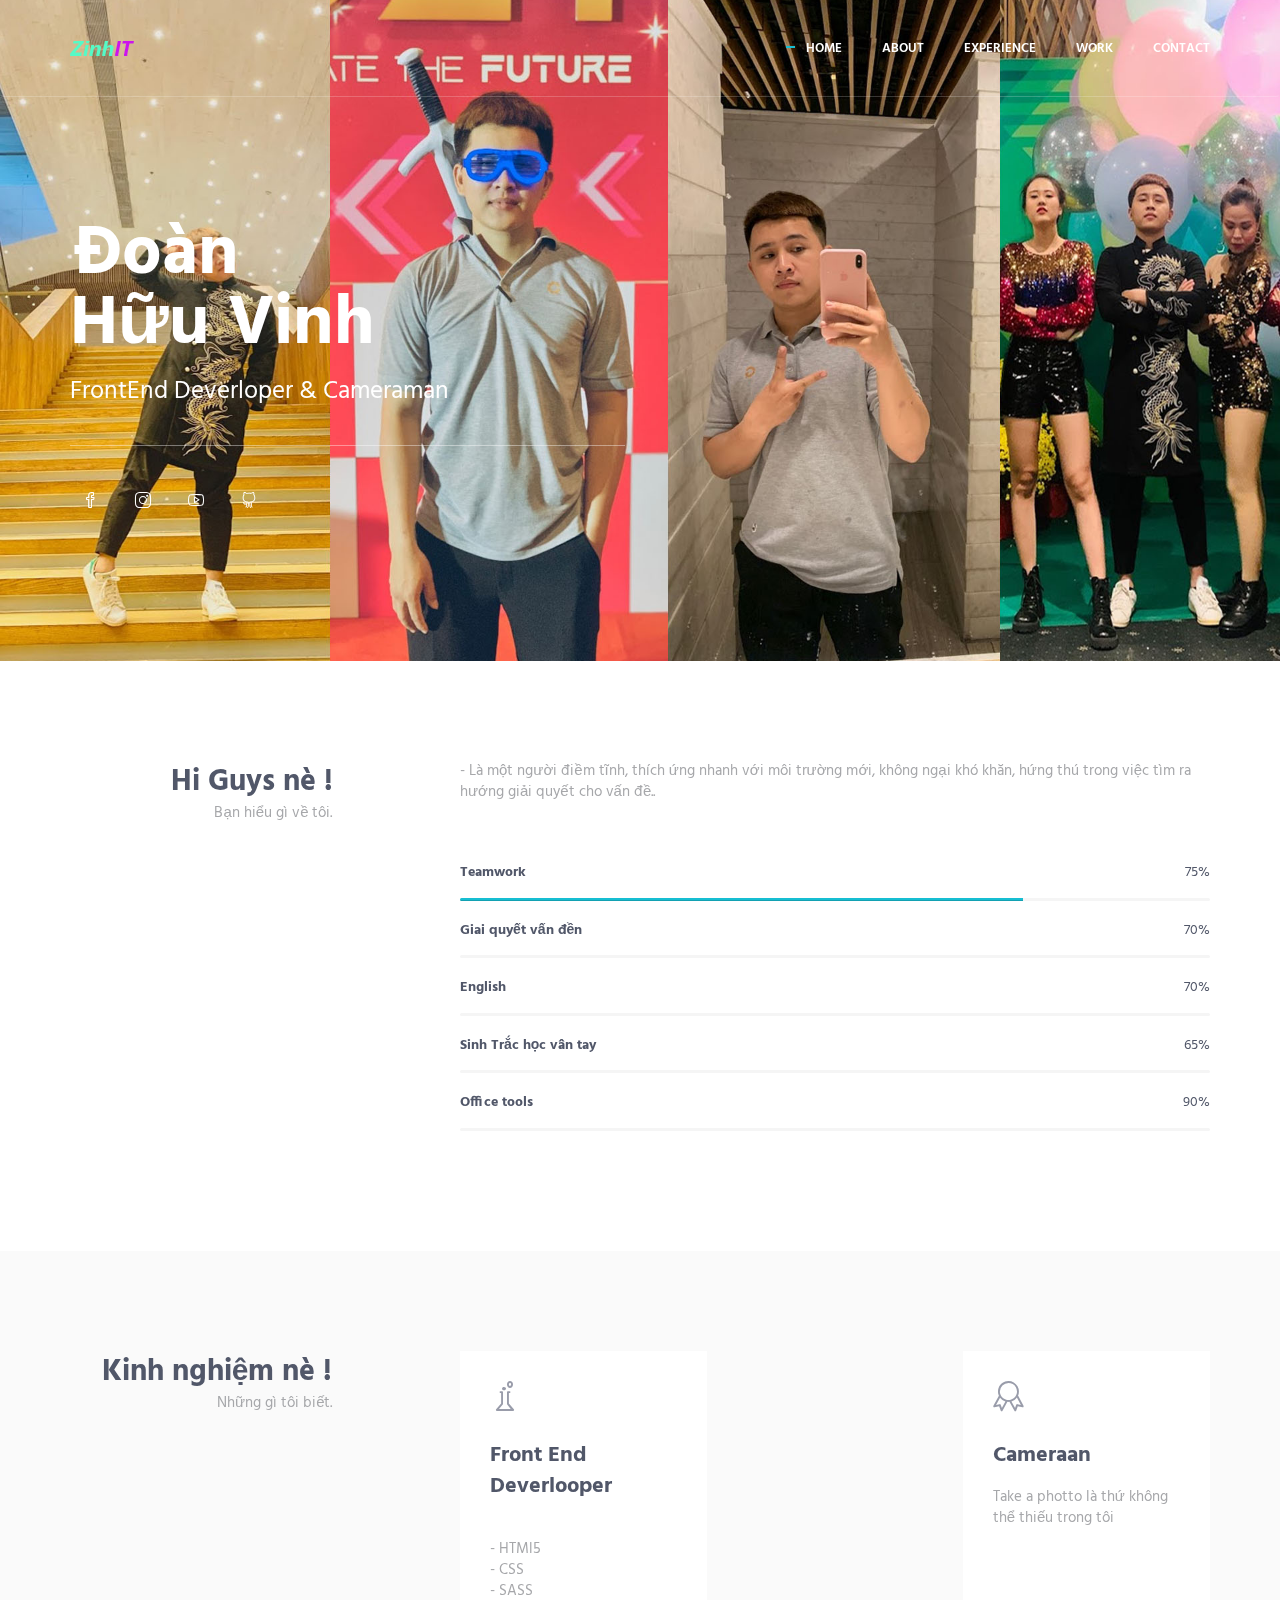
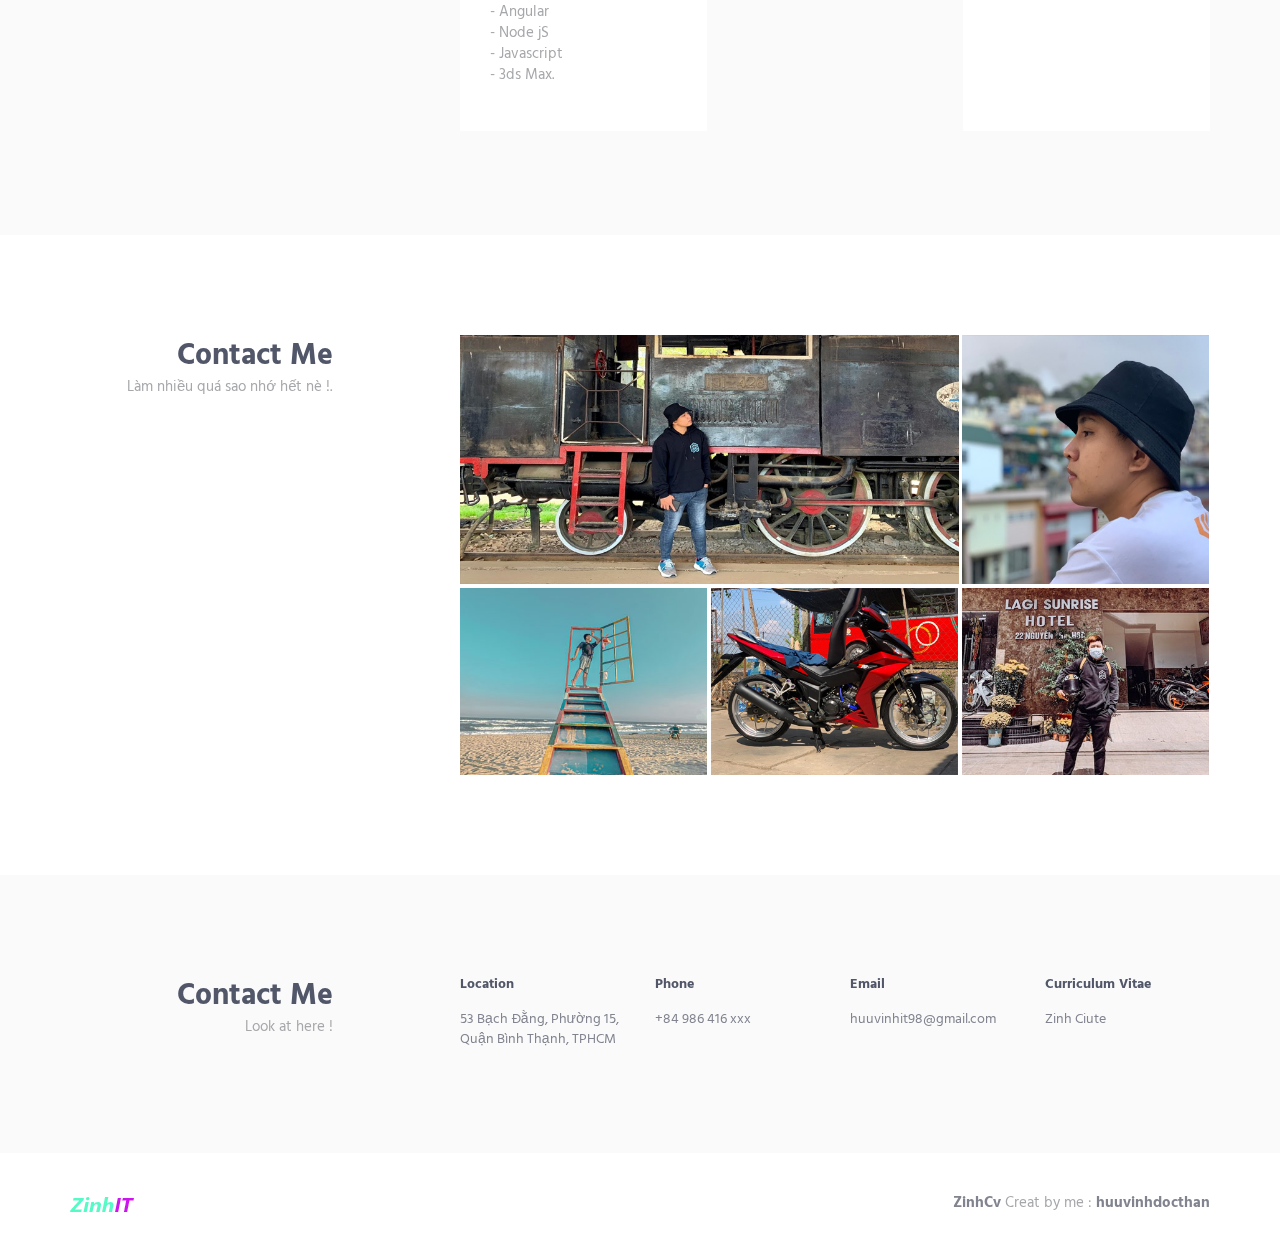
<file: index.html>
<!DOCTYPE html>
<!-- ==============================
    Project:        Metronic "Aircv" Frontend Freebie - Responsive HTML Template Based On Twitter Bootstrap 3.3.4
    Version:        1.0
    Author:         KeenThemes
    Primary use:    Corporate, Business Themes.
    Email:          support@keenthemes.com
    Follow:         http://www.twitter.com/keenthemes
    Like:           http://www.facebook.com/keenthemes
    Website:        http://www.keenthemes.com
    Premium:        Premium Metronic Admin Theme: http://themeforest.net/item/metronic-responsive-admin-dashboard-template/4021469?ref=keenthemes
================================== -->
<html lang="en" class="no-js">
<!-- BEGIN HEAD -->

<head>
    <meta charset="utf-8" />
    <title>ZinhIT - Wellcome to my page</title>
    <meta http-equiv="X-UA-Compatible" content="IE=edge">
    <meta content="width=device-width, initial-scale=1" name="viewport" />
    <meta content="" name="description" />
    <meta content="" name="author" />

    <!-- GLOBAL MANDATORY STYLES -->
    <link href="http://fonts.googleapis.com/css?family=Hind:300,400,500,600,700" rel="stylesheet" type="text/css">
    <link href="vendor/simple-line-icons/css/simple-line-icons.css" rel="stylesheet" type="text/css" />
    <link href="vendor/bootstrap/css/bootstrap.min.css" rel="stylesheet" type="text/css" />

    <!-- PAGE LEVEL PLUGIN STYLES -->
    <link href="css/animate.css" rel="stylesheet">

    <!-- THEME STYLES -->
    <link href="css/layout.min.css" rel="stylesheet" type="text/css" />

    <!-- Favicon -->
    <link rel="shortcut icon" href="favicon.ico" />
</head>
<!-- END HEAD -->

<!-- BODY -->

<body id="body" data-spy="scroll" data-target=".header">

    <!--========== HEADER ==========-->
    <header class="header navbar-fixed-top">
        <!-- Navbar -->
        <nav class="navbar" role="navigation">
            <div class="container">
                <!-- Brand and toggle get grouped for better mobile display -->
                <div class="menu-container js_nav-item">
                    <button type="button" class="navbar-toggle" data-toggle="collapse" data-target=".nav-collapse">
                            <span class="sr-only">Toggle navigation</span>
                            <span class="toggle-icon"></span>
                        </button>

                    <!-- Logo -->
                    <div class="logo">
                        <a class="logo-wrap" href="#body">
                            <img class="logo-img logo-img-main" src="img/logo.png" alt="Asentus Logo">
                            <img class="logo-img logo-img-active" src="img/logo-dark.png" alt="Asentus Logo">
                        </a>
                    </div>
                    <!-- End Logo -->
                </div>

                <!-- Collect the nav links, forms, and other content for toggling -->
                <div class="collapse navbar-collapse nav-collapse">
                    <div class="menu-container">
                        <ul class="nav navbar-nav navbar-nav-right">
                            <li class="js_nav-item nav-item"><a class="nav-item-child nav-item-hover" href="#body">Home</a></li>
                            <li class="js_nav-item nav-item"><a class="nav-item-child nav-item-hover" href="#about">About</a></li>
                            <li class="js_nav-item nav-item"><a class="nav-item-child nav-item-hover" href="#experience">Experience</a></li>
                            <li class="js_nav-item nav-item"><a class="nav-item-child nav-item-hover" href="#work">Work</a></li>
                            <li class="js_nav-item nav-item"><a class="nav-item-child nav-item-hover" href="#contact">Contact</a></li>
                        </ul>
                    </div>
                </div>
                <!-- End Navbar Collapse -->
            </div>
        </nav>
        <!-- Navbar -->
    </header>
    <!--========== END HEADER ==========-->

    <!--========== SLIDER ==========-->
    <div class="promo-block parallax-window" data-parallax="scroll" data-image-src="img/1920x1080/01.jpg">
        <div class="container">
            <div class="row">
                <div class="col-sm-6">
                    <div class="promo-block-divider">
                        <h1 class="promo-block-title">Đoàn <br/> Hữu Vinh</h1>
                        <p class="promo-block-text">FrontEnd Deverloper &amp; Cameraman </p>
                    </div>
                    <ul class="list-inline">
                        <li><a href="https://www.facebook.com/HuuVinhiT9x" class="social-icons"><i class="icon-social-facebook"></i></a></li>
                        <li><a href="https://www.instagram.com/zinh.it_in.ifan/" class="social-icons"><i class="icon-social-instagram"></i></a></li>
                        <li><a href="https://www.youtube.com/channel/UCo_DVKM5YR-pYIw5sbmjLEw" class="social-icons"><i class="icon-social-youtube"></i></a></li>
                        <!-- <li><a href="https://www.facebook.com/HuuVinhiT9x" class="social-icons"><i class="icon-windown"></i></a></li> -->
                        <li><a href="https://github.com/huuvinhdocthan" class="social-icons"><i class="icon-social-github"></i></a></li>
                    </ul>
                </div>
            </div>
            <!--// end row -->
        </div>
    </div>
    <!--========== SLIDER ==========-->
    <!--========== PAGE LAYOUT ==========-->
    <!-- About -->
    <div id="about">
        <div class="container content-lg">
            <div class="row">
                <div class="col-sm-3 sm-margin-b-30">
                    <div class="text-right sm-text-left">
                        <h2 class="margin-b-0">Hi Guys nè !</h2>
                        <p>Bạn hiểu gì về tôi.</p>
                    </div>
                </div>
                <div class="col-sm-8 col-sm-offset-1">
                    <div class="margin-b-60">
                        <p>- Là một người điềm tĩnh, thích ứng nhanh với môi trường mới, không ngại khó khăn, hứng thú trong việc tìm ra hướng giải quyết cho vấn đề..</p>
                        <!-- <p>Duis aute irure dolor in reprehenderit in voluptate velit esse cillum dolore eu fugiat nulla pariatur. Excepteur sint occaecat cupidatat non proident, sunt in culpa qui officia deserunt mollit anim id est laborum.</p> -->
                    </div>

                    <!-- Progress Box -->
                    <div class="progress-box">
                        <h5>Teamwork <span class="color-heading pull-right">75%</span></h5>
                        <div class="progress">
                            <div class="progress-bar bg-color-base" role="progressbar" data-width="75"></div>
                        </div>
                    </div>
                    <div class="progress-box">
                        <h5>Giai quyết vấn đền <span class="color-heading pull-right">70%</span></h5>
                        <div class="progress">
                            <div class="progress-bar bg-color-base" role="progressbar" data-width="70"></div>
                        </div>
                    </div>
                    <div class="progress-box">
                        <h5>English <span class="color-heading pull-right">70%</span></h5>
                        <div class="progress">
                            <div class="progress-bar bg-color-base" role="progressbar" data-width="70"></div>
                        </div>
                    </div>
                    <div class="progress-box">
                        <h5>Sinh Trắc học vân tay<span class="color-heading pull-right">65%</span></h5>
                        <div class="progress">
                            <div class="progress-bar bg-color-base" role="progressbar" data-width="65"></div>
                        </div>
                    </div>
                    <div class="progress-box">
                        <h5>Office tools<span class="color-heading pull-right">90%</span></h5>
                        <div class="progress">
                            <div class="progress-bar bg-color-base" role="progressbar" data-width="90"></div>
                        </div>
                    </div>
                    <!-- End Progress Box -->
                </div>
            </div>
            <!--// end row -->
        </div>
    </div>
    <!-- End About -->

    <!-- Experience -->
    <div id="experience">
        <div class="bg-color-sky-light" data-auto-height="true">
            <div class="container content-lg">
                <div class="row">
                    <div class="col-sm-3 sm-margin-b-30">
                        <div class="text-right sm-text-left">
                            <h2 class="margin-b-0">Kinh nghiệm nè !</h2>
                            <p>Những gì tôi biết.</p>
                        </div>
                    </div>
                    <div class="col-sm-8 col-sm-offset-1">
                        <div class="row row-space-2 margin-b-4">
                            <div class="col-md-4 md-margin-b-4">
                                <div class="service" data-height="height">
                                    <div class="service-element">
                                        <i class="service-icon icon-chemistry"></i>
                                    </div>
                                    <div class="service-info">
                                        <h3>Front End Deverlooper</h3>
                                        <p class="margin-b-5">
                                            <br>- HTMl5
                                            <br>- CSS
                                            <br>- SASS
                                            <br>- Angular
                                            <br>- Node jS
                                            <br>- Javascript
                                            <br>- 3ds Max.</p>
                                        </p>
                                    </div>
                                    <a href="#" class="content-wrapper-link"></a>
                                </div>
                            </div>
                            <div class="col-md-4 md-margin-b-4">
                                <div class="service bg-color-base wow zoomIn" data-height="height" data-wow-duration=".3" data-wow-delay=".1s">
                                    <div class="service-element">
                                        <i class="service-icon color-white icon-screen-tablet"></i>
                                    </div>
                                    <div class="service-info">
                                        <h3 class="color-white">Adobe</h3>
                                        <p class="color-white margin-b-5">
                                            <br>- Adobe Photoshop.
                                            <br>- Adobe Illustrator. ...
                                            <br>- Adobe Indesign. ...
                                            <br>- After Effects
                                            <br>- Adobe LKightroom
                                            <br>- Adobe Premiere Pro. ...
                                            <br>- 3ds Max.</p>
                                    </div>
                                    <a href="#" class="content-wrapper-link"></a>
                                </div>
                            </div>
                            <div class="col-md-4">
                                <div class="service" data-height="height">
                                    <div class="service-element">
                                        <i class="service-icon icon-badge"></i>
                                    </div>
                                    <div class="service-info">
                                        <h3>Cameraan</h3>
                                        <p class="margin-b-5">Take a photto là thứ không thể thiếu trong tôi</p>
                                    </div>
                                    <a href="#" class="content-wrapper-link"></a>
                                </div>
                            </div>
                        </div>
                        <!--// end row -->
                    </div>
                </div>
                <!--// end row -->
            </div>
        </div>
    </div>
    <!-- End Experience -->

    <!-- Work -->
    <div id="work">
        <div class="container content-lg">
            <div class="row">
                <div class="col-sm-3 sm-margin-b-30">
                    <div class="text-right sm-text-left">
                        <h2 class="margin-b-0">Contact Me</h2>
                        <p>Làm nhiều quá sao nhớ hết nè !.</p>
                    </div>
                </div>
                <div class="col-sm-8 col-sm-offset-1">
                    <!-- Masonry Grid -->
                    <div class="masonry-grid row row-space-2">
                        <div class="masonry-grid-sizer col-xs-6 col-sm-6 col-md-1"></div>
                        <div class="masonry-grid-item col-xs-12 col-sm-6 col-md-8 margin-b-4">
                            <!-- Work -->
                            <div class="work work-popup-trigger">
                                <div class="work-overlay">
                                    <img class="full-width img-responsive" src="img/800x400/01.jpg" alt="Portfolio Image">
                                </div>
                                <div class="work-popup-overlay">
                                    <div class="work-popup-content">
                                        <a href="javascript:void(0);" class="work-popup-close">Hide</a>
                                        <div class="margin-b-30">
                                            <h3 class="margin-b-5">Art Of Coding</h3>
                                            <span>Clean &amp; Minimalistic Design</span>
                                        </div>
                                        <div class="row">
                                            <div class="col-sm-8 work-popup-content-divider sm-margin-b-20">
                                                <div class="margin-t-10 sm-margin-t-0">
                                                    <p>Duis aute irure dolor in reprehenderit in voluptate velit esse cillum dolore eu fugiat nulla pariatur. Excepteur sint occaecat cupidatat non proident, sunt in culpa qui officia deserunt mollit anim id
                                                        est laborum.</p>
                                                    <p>Lorem ipsum dolor sit amet, consectetur adipisicing elit, sed do eiusmod tempor incididunt ut labore et dolore magna aliqua. Ut enim ad minim veniam, quis nostrud.</p>
                                                    <ul class="list-inline work-popup-tag">
                                                        <li class="work-popup-tag-item"><a class="work-popup-tag-link" href="#">Design,</a></li>
                                                        <li class="work-popup-tag-item"><a class="work-popup-tag-link" href="#">Coding,</a></li>
                                                        <li class="work-popup-tag-item"><a class="work-popup-tag-link" href="#">Portfolio</a></li>
                                                    </ul>
                                                </div>
                                            </div>
                                            <div class="col-sm-4">
                                                <div class="margin-t-10 sm-margin-t-0">
                                                    <p class="margin-b-5"><strong>Project Leader:</strong> John Doe</p>
                                                    <p class="margin-b-5"><strong>Designer:</strong> Alisa Keys</p>
                                                    <p class="margin-b-5"><strong>Developer:</strong> Mark Doe</p>
                                                    <p class="margin-b-5"><strong>Customer:</strong> Keenthemes</p>
                                                </div>
                                            </div>
                                        </div>
                                    </div>
                                </div>
                            </div>
                            <!-- End Work -->
                        </div>
                        <div class="masonry-grid-item col-xs-12 col-sm-6 col-md-4 margin-b-4">
                            <!-- Work -->
                            <div class="work work-popup-trigger">
                                <div class="work-overlay">
                                    <img class="full-width img-responsive" src="img/397x400/01.jpg" alt="Portfolio Image">
                                </div>
                                <div class="work-popup-overlay">
                                    <div class="work-popup-content">
                                        <a href="javascript:void(0);" class="work-popup-close">Hide</a>
                                        <div class="margin-b-30">
                                            <h3 class="margin-b-5">Art Of Coding</h3>
                                            <span>Clean &amp; Minimalistic Design</span>
                                        </div>
                                        <div class="row">
                                            <div class="col-sm-8 work-popup-content-divider sm-margin-b-20">
                                                <div class="margin-t-10 sm-margin-t-0">
                                                    <p>Duis aute irure dolor in reprehenderit in voluptate velit esse cillum dolore eu fugiat nulla pariatur. Excepteur sint occaecat cupidatat non proident, sunt in culpa qui officia deserunt mollit anim id
                                                        est laborum.</p>
                                                    <p>Lorem ipsum dolor sit amet, consectetur adipisicing elit, sed do eiusmod tempor incididunt ut labore et dolore magna aliqua. Ut enim ad minim veniam, quis nostrud.</p>
                                                    <ul class="list-inline work-popup-tag">
                                                        <li class="work-popup-tag-item"><a class="work-popup-tag-link" href="#">Design,</a></li>
                                                        <li class="work-popup-tag-item"><a class="work-popup-tag-link" href="#">Coding,</a></li>
                                                        <li class="work-popup-tag-item"><a class="work-popup-tag-link" href="#">Portfolio</a></li>
                                                    </ul>
                                                </div>
                                            </div>
                                            <div class="col-sm-4">
                                                <div class="margin-t-10 sm-margin-t-0">
                                                    <p class="margin-b-5"><strong>Project Leader:</strong> John Doe</p>
                                                    <p class="margin-b-5"><strong>Designer:</strong> Alisa Keys</p>
                                                    <p class="margin-b-5"><strong>Developer:</strong> Mark Doe</p>
                                                    <p class="margin-b-5"><strong>Customer:</strong> Keenthemes</p>
                                                </div>
                                            </div>
                                        </div>
                                    </div>
                                </div>
                            </div>
                            <!-- End Work -->
                        </div>
                        <div class="masonry-grid-item col-xs-12 col-sm-6 col-md-4 md-margin-b-4">
                            <!-- Work -->
                            <div class="work work-popup-trigger">
                                <div class="work-overlay">
                                    <img class="full-width img-responsive" src="img/397x300/01.jpg" alt="Portfolio Image">
                                </div>
                                <div class="work-popup-overlay">
                                    <div class="work-popup-content">
                                        <a href="javascript:void(0);" class="work-popup-close">Hide</a>
                                        <div class="margin-b-30">
                                            <h3 class="margin-b-5">Art Of Coding</h3>
                                            <span>Clean &amp; Minimalistic Design</span>
                                        </div>
                                        <div class="row">
                                            <div class="col-sm-8 work-popup-content-divider sm-margin-b-20">
                                                <div class="margin-t-10 sm-margin-t-0">
                                                    <p>Duis aute irure dolor in reprehenderit in voluptate velit esse cillum dolore eu fugiat nulla pariatur. Excepteur sint occaecat cupidatat non proident, sunt in culpa qui officia deserunt mollit anim id
                                                        est laborum.</p>
                                                    <p>Lorem ipsum dolor sit amet, consectetur adipisicing elit, sed do eiusmod tempor incididunt ut labore et dolore magna aliqua. Ut enim ad minim veniam, quis nostrud.</p>
                                                    <ul class="list-inline work-popup-tag">
                                                        <li class="work-popup-tag-item"><a class="work-popup-tag-link" href="#">Design,</a></li>
                                                        <li class="work-popup-tag-item"><a class="work-popup-tag-link" href="#">Coding,</a></li>
                                                        <li class="work-popup-tag-item"><a class="work-popup-tag-link" href="#">Portfolio</a></li>
                                                    </ul>
                                                </div>
                                            </div>
                                            <div class="col-sm-4">
                                                <div class="margin-t-10 sm-margin-t-0">
                                                    <p class="margin-b-5"><strong>Project Leader:</strong> John Doe</p>
                                                    <p class="margin-b-5"><strong>Designer:</strong> Alisa Keys</p>
                                                    <p class="margin-b-5"><strong>Developer:</strong> Mark Doe</p>
                                                    <p class="margin-b-5"><strong>Customer:</strong> Keenthemes</p>
                                                </div>
                                            </div>
                                        </div>
                                    </div>
                                </div>
                            </div>
                            <!-- End Work -->
                        </div>
                        <div class="masonry-grid-item col-xs-12 col-sm-6 col-md-4 md-margin-b-4">
                            <!-- Work -->
                            <div class="work work-popup-trigger">
                                <div class="work-overlay">
                                    <img class="full-width img-responsive" src="img/397x300/02.jpg" alt="Portfolio Image">
                                </div>
                                <div class="work-popup-overlay">
                                    <div class="work-popup-content">
                                        <a href="javascript:void(0);" class="work-popup-close">Hide</a>
                                        <div class="margin-b-30">
                                            <h3 class="margin-b-5">Art Of Coding</h3>
                                            <span>Clean &amp; Minimalistic Design</span>
                                        </div>
                                        <div class="row">
                                            <div class="col-sm-8 work-popup-content-divider sm-margin-b-20">
                                                <div class="margin-t-10 sm-margin-t-0">
                                                    <p>Duis aute irure dolor in reprehenderit in voluptate velit esse cillum dolore eu fugiat nulla pariatur. Excepteur sint occaecat cupidatat non proident, sunt in culpa qui officia deserunt mollit anim id
                                                        est laborum.</p>
                                                    <p>Lorem ipsum dolor sit amet, consectetur adipisicing elit, sed do eiusmod tempor incididunt ut labore et dolore magna aliqua. Ut enim ad minim veniam, quis nostrud.</p>
                                                    <ul class="list-inline work-popup-tag">
                                                        <li class="work-popup-tag-item"><a class="work-popup-tag-link" href="#">Design,</a></li>
                                                        <li class="work-popup-tag-item"><a class="work-popup-tag-link" href="#">Coding,</a></li>
                                                        <li class="work-popup-tag-item"><a class="work-popup-tag-link" href="#">Portfolio</a></li>
                                                    </ul>
                                                </div>
                                            </div>
                                            <div class="col-sm-4">
                                                <div class="margin-t-10 sm-margin-t-0">
                                                    <p class="margin-b-5"><strong>Project Leader:</strong> John Doe</p>
                                                    <p class="margin-b-5"><strong>Designer:</strong> Alisa Keys</p>
                                                    <p class="margin-b-5"><strong>Developer:</strong> Mark Doe</p>
                                                    <p class="margin-b-5"><strong>Customer:</strong> Keenthemes</p>
                                                </div>
                                            </div>
                                        </div>
                                    </div>
                                </div>
                            </div>
                            <!-- End Work -->
                        </div>
                        <div class="masonry-grid-item col-xs-12 col-sm-6 col-md-4">
                            <!-- Work -->
                            <div class="work work-popup-trigger">
                                <div class="work-overlay">
                                    <img class="full-width img-responsive" src="img/397x300/03.jpg" alt="Portfolio Image">
                                </div>
                                <div class="work-popup-overlay">
                                    <div class="work-popup-content">
                                        <a href="javascript:void(0);" class="work-popup-close">Hide</a>
                                        <div class="margin-b-30">
                                            <h3 class="margin-b-5">Art Of Coding</h3>
                                            <span>Clean &amp; Minimalistic Design</span>
                                        </div>
                                        <div class="row">
                                            <div class="col-sm-8 work-popup-content-divider sm-margin-b-20">
                                                <div class="margin-t-10 sm-margin-t-0">
                                                    <p>Duis aute irure dolor in reprehenderit in voluptate velit esse cillum dolore eu fugiat nulla pariatur. Excepteur sint occaecat cupidatat non proident, sunt in culpa qui officia deserunt mollit anim id
                                                        est laborum.</p>
                                                    <p>Lorem ipsum dolor sit amet, consectetur adipisicing elit, sed do eiusmod tempor incididunt ut labore et dolore magna aliqua. Ut enim ad minim veniam, quis nostrud.</p>
                                                    <ul class="list-inline work-popup-tag">
                                                        <li class="work-popup-tag-item"><a class="work-popup-tag-link" href="#">Design,</a></li>
                                                        <li class="work-popup-tag-item"><a class="work-popup-tag-link" href="#">Coding,</a></li>
                                                        <li class="work-popup-tag-item"><a class="work-popup-tag-link" href="#">Portfolio</a></li>
                                                    </ul>
                                                </div>
                                            </div>
                                            <div class="col-sm-4">
                                                <div class="margin-t-10 sm-margin-t-0">
                                                    <p class="margin-b-5"><strong>Project Leader:</strong> John Doe</p>
                                                    <p class="margin-b-5"><strong>Designer:</strong> Alisa Keys</p>
                                                    <p class="margin-b-5"><strong>Developer:</strong> Mark Doe</p>
                                                    <p class="margin-b-5"><strong>Customer:</strong> Keenthemes</p>
                                                </div>
                                            </div>
                                        </div>
                                    </div>
                                </div>
                            </div>
                            <!-- End Work -->
                        </div>
                    </div>
                    <!-- End Masonry Grid -->
                </div>
            </div>
            <!--// end row -->
        </div>
    </div>
    <!-- End Work -->

    <!-- Contact -->
    <div id="contact">
        <div class="bg-color-sky-light">
            <div class="container content-lg">
                <div class="row">
                    <div class="col-sm-3 sm-margin-b-30">
                        <div class="text-right sm-text-left">
                            <h2 class="margin-b-0">Contact Me </h2>
                            <p>Look at here !</p>
                        </div>
                    </div>
                    <div class="col-sm-8 col-sm-offset-1">
                        <div class="row">
                            <div class="col-md-3 col-xs-6 md-margin-b-30">
                                <h5>Location</h5>
                                <a href="https://goo.gl/maps/QoypQuDDQqy2CpC19">53 Bạch Đằng, Phường 15, Quận Bình Thạnh, TPHCM</a>
                            </div>
                            <div class="col-md-3 col-xs-6 md-margin-b-30">
                                <h5>Phone</h5>
                                <a href="tel:0986416678">+84 986 416 xxx</a>
                            </div>
                            <div class="col-md-3 col-xs-6">
                                <h5>Email</h5>
                                <a href="mailto:#">huuvinhit98@gmail.com</a>
                            </div>
                            <div class="col-md-3 col-xs-6">
                                <h5>Curriculum Vitae</h5>
                                <a href="https://123job.vn/cv/xem-cv/46d529641ec6e205c49728b54e6f2b44">Zinh Ciute</a>
                            </div>
                        </div>
                    </div>
                </div>
                <!--// end row -->
            </div>
        </div>
    </div>
    <!-- End Contact -->
    <!--========== END PAGE LAYOUT ==========-->

    <!--========== FOOTER ==========-->
    <footer class="footer">
        <div class="content container">
            <div class="row">
                <div class="col-xs-6">
                    <img class="footer-logo" src="img/logo-dark.png" alt="Aircv Logo">
                </div>
                <div class="col-xs-6 text-right sm-text-left">
                    <p class="margin-b-0"><a class="fweight-700" href="https://www.facebook.com/HuuVinhiT9x/">ZinhCv</a> Creat by me : <a class="fweight-700" href="https://www.facebook.com/HuuVinHIT9x/">huuvinhdocthan</a></p>
                </div>
            </div>
            <!--// end row -->
        </div>
    </footer>
    <!--========== END FOOTER ==========-->

    <!-- Back To Top -->
    <a href="javascript:void(0);" class="js-back-to-top back-to-top">Top</a>

    <!-- JAVASCRIPTS(Load javascripts at bottom, this will reduce page load time) -->
    <!-- CORE PLUGINS -->
    <script src="vendor/jquery.min.js" type="text/javascript"></script>
    <script src="vendor/jquery-migrate.min.js" type="text/javascript"></script>
    <script src="vendor/bootstrap/js/bootstrap.min.js" type="text/javascript"></script>

    <!-- PAGE LEVEL PLUGINS -->
    <script src="vendor/jquery.easing.js" type="text/javascript"></script>
    <script src="vendor/jquery.back-to-top.js" type="text/javascript"></script>
    <script src="vendor/jquery.smooth-scroll.js" type="text/javascript"></script>
    <script src="vendor/jquery.wow.min.js" type="text/javascript"></script>
    <script src="vendor/jquery.parallax.min.js" type="text/javascript"></script>
    <script src="vendor/jquery.appear.js" type="text/javascript"></script>
    <script src="vendor/masonry/jquery.masonry.pkgd.min.js" type="text/javascript"></script>
    <script src="vendor/masonry/imagesloaded.pkgd.min.js" type="text/javascript"></script>

    <!-- PAGE LEVEL SCRIPTS -->
    <script src="js/layout.min.js" type="text/javascript"></script>
    <script src="js/components/progress-bar.min.js" type="text/javascript"></script>
    <script src="js/components/masonry.min.js" type="text/javascript"></script>
    <script src="js/components/wow.min.js" type="text/javascript"></script>

</body>
<!-- END BODY -->

</html>
</file>
<file: vendor/simple-line-icons/css/simple-line-icons.css>
@font-face {
  font-family: 'simple-line-icons';
  src: url('../fonts/Simple-Line-Icons.eot?v=2.3.2');
  src: url('../fonts/Simple-Line-Icons.eot?v=2.3.2#iefix') format('embedded-opentype'), url('../fonts/Simple-Line-Icons.woff2?v=2.3.2') format('woff2'), url('../fonts/Simple-Line-Icons.ttf?v=2.3.2') format('truetype'), url('../fonts/Simple-Line-Icons.woff?v=2.3.2') format('woff'), url('../fonts/Simple-Line-Icons.svg?v=2.3.2#simple-line-icons') format('svg');
  font-weight: normal;
  font-style: normal;
}
/*
 Use the following CSS code if you want to have a class per icon.
 Instead of a list of all class selectors, you can use the generic [class*="icon-"] selector, but it's slower:
*/
.icon-user,
.icon-people,
.icon-user-female,
.icon-user-follow,
.icon-user-following,
.icon-user-unfollow,
.icon-login,
.icon-logout,
.icon-emotsmile,
.icon-phone,
.icon-call-end,
.icon-call-in,
.icon-call-out,
.icon-map,
.icon-location-pin,
.icon-direction,
.icon-directions,
.icon-compass,
.icon-layers,
.icon-menu,
.icon-list,
.icon-options-vertical,
.icon-options,
.icon-arrow-down,
.icon-arrow-left,
.icon-arrow-right,
.icon-arrow-up,
.icon-arrow-up-circle,
.icon-arrow-left-circle,
.icon-arrow-right-circle,
.icon-arrow-down-circle,
.icon-check,
.icon-clock,
.icon-plus,
.icon-minus,
.icon-close,
.icon-exclamation,
.icon-organization,
.icon-trophy,
.icon-screen-smartphone,
.icon-screen-desktop,
.icon-plane,
.icon-notebook,
.icon-mustache,
.icon-mouse,
.icon-magnet,
.icon-energy,
.icon-disc,
.icon-cursor,
.icon-cursor-move,
.icon-crop,
.icon-chemistry,
.icon-speedometer,
.icon-shield,
.icon-screen-tablet,
.icon-magic-wand,
.icon-hourglass,
.icon-graduation,
.icon-ghost,
.icon-game-controller,
.icon-fire,
.icon-eyeglass,
.icon-envelope-open,
.icon-envelope-letter,
.icon-bell,
.icon-badge,
.icon-anchor,
.icon-wallet,
.icon-vector,
.icon-speech,
.icon-puzzle,
.icon-printer,
.icon-present,
.icon-playlist,
.icon-pin,
.icon-picture,
.icon-handbag,
.icon-globe-alt,
.icon-globe,
.icon-folder-alt,
.icon-folder,
.icon-film,
.icon-feed,
.icon-drop,
.icon-drawer,
.icon-docs,
.icon-doc,
.icon-diamond,
.icon-cup,
.icon-calculator,
.icon-bubbles,
.icon-briefcase,
.icon-book-open,
.icon-basket-loaded,
.icon-basket,
.icon-bag,
.icon-action-undo,
.icon-action-redo,
.icon-wrench,
.icon-umbrella,
.icon-trash,
.icon-tag,
.icon-support,
.icon-frame,
.icon-size-fullscreen,
.icon-size-actual,
.icon-shuffle,
.icon-share-alt,
.icon-share,
.icon-rocket,
.icon-question,
.icon-pie-chart,
.icon-pencil,
.icon-note,
.icon-loop,
.icon-home,
.icon-grid,
.icon-graph,
.icon-microphone,
.icon-music-tone-alt,
.icon-music-tone,
.icon-earphones-alt,
.icon-earphones,
.icon-equalizer,
.icon-like,
.icon-dislike,
.icon-control-start,
.icon-control-rewind,
.icon-control-play,
.icon-control-pause,
.icon-control-forward,
.icon-control-end,
.icon-volume-1,
.icon-volume-2,
.icon-volume-off,
.icon-calendar,
.icon-bulb,
.icon-chart,
.icon-ban,
.icon-bubble,
.icon-camrecorder,
.icon-camera,
.icon-cloud-download,
.icon-cloud-upload,
.icon-envelope,
.icon-eye,
.icon-flag,
.icon-heart,
.icon-info,
.icon-key,
.icon-link,
.icon-lock,
.icon-lock-open,
.icon-magnifier,
.icon-magnifier-add,
.icon-magnifier-remove,
.icon-paper-clip,
.icon-paper-plane,
.icon-power,
.icon-refresh,
.icon-reload,
.icon-settings,
.icon-star,
.icon-symbol-female,
.icon-symbol-male,
.icon-target,
.icon-credit-card,
.icon-paypal,
.icon-social-tumblr,
.icon-social-twitter,
.icon-social-facebook,
.icon-social-instagram,
.icon-social-linkedin,
.icon-social-pinterest,
.icon-social-github,
.icon-social-google,
.icon-social-reddit,
.icon-social-skype,
.icon-social-dribbble,
.icon-social-behance,
.icon-social-foursqare,
.icon-social-soundcloud,
.icon-social-spotify,
.icon-social-stumbleupon,
.icon-social-youtube,
.icon-social-dropbox {
  font-family: 'simple-line-icons';
  speak: none;
  font-style: normal;
  font-weight: normal;
  font-variant: normal;
  text-transform: none;
  line-height: 1;
  /* Better Font Rendering =========== */
  -webkit-font-smoothing: antialiased;
  -moz-osx-font-smoothing: grayscale;
}
.icon-user:before {
  content: "\e005";
}
.icon-people:before {
  content: "\e001";
}
.icon-user-female:before {
  content: "\e000";
}
.icon-user-follow:before {
  content: "\e002";
}
.icon-user-following:before {
  content: "\e003";
}
.icon-user-unfollow:before {
  content: "\e004";
}
.icon-login:before {
  content: "\e066";
}
.icon-logout:before {
  content: "\e065";
}
.icon-emotsmile:before {
  content: "\e021";
}
.icon-phone:before {
  content: "\e600";
}
.icon-call-end:before {
  content: "\e048";
}
.icon-call-in:before {
  content: "\e047";
}
.icon-call-out:before {
  content: "\e046";
}
.icon-map:before {
  content: "\e033";
}
.icon-location-pin:before {
  content: "\e096";
}
.icon-direction:before {
  content: "\e042";
}
.icon-directions:before {
  content: "\e041";
}
.icon-compass:before {
  content: "\e045";
}
.icon-layers:before {
  content: "\e034";
}
.icon-menu:before {
  content: "\e601";
}
.icon-list:before {
  content: "\e067";
}
.icon-options-vertical:before {
  content: "\e602";
}
.icon-options:before {
  content: "\e603";
}
.icon-arrow-down:before {
  content: "\e604";
}
.icon-arrow-left:before {
  content: "\e605";
}
.icon-arrow-right:before {
  content: "\e606";
}
.icon-arrow-up:before {
  content: "\e607";
}
.icon-arrow-up-circle:before {
  content: "\e078";
}
.icon-arrow-left-circle:before {
  content: "\e07a";
}
.icon-arrow-right-circle:before {
  content: "\e079";
}
.icon-arrow-down-circle:before {
  content: "\e07b";
}
.icon-check:before {
  content: "\e080";
}
.icon-clock:before {
  content: "\e081";
}
.icon-plus:before {
  content: "\e095";
}
.icon-minus:before {
  content: "\e615";
}
.icon-close:before {
  content: "\e082";
}
.icon-exclamation:before {
  content: "\e617";
}
.icon-organization:before {
  content: "\e616";
}
.icon-trophy:before {
  content: "\e006";
}
.icon-screen-smartphone:before {
  content: "\e010";
}
.icon-screen-desktop:before {
  content: "\e011";
}
.icon-plane:before {
  content: "\e012";
}
.icon-notebook:before {
  content: "\e013";
}
.icon-mustache:before {
  content: "\e014";
}
.icon-mouse:before {
  content: "\e015";
}
.icon-magnet:before {
  content: "\e016";
}
.icon-energy:before {
  content: "\e020";
}
.icon-disc:before {
  content: "\e022";
}
.icon-cursor:before {
  content: "\e06e";
}
.icon-cursor-move:before {
  content: "\e023";
}
.icon-crop:before {
  content: "\e024";
}
.icon-chemistry:before {
  content: "\e026";
}
.icon-speedometer:before {
  content: "\e007";
}
.icon-shield:before {
  content: "\e00e";
}
.icon-screen-tablet:before {
  content: "\e00f";
}
.icon-magic-wand:before {
  content: "\e017";
}
.icon-hourglass:before {
  content: "\e018";
}
.icon-graduation:before {
  content: "\e019";
}
.icon-ghost:before {
  content: "\e01a";
}
.icon-game-controller:before {
  content: "\e01b";
}
.icon-fire:before {
  content: "\e01c";
}
.icon-eyeglass:before {
  content: "\e01d";
}
.icon-envelope-open:before {
  content: "\e01e";
}
.icon-envelope-letter:before {
  content: "\e01f";
}
.icon-bell:before {
  content: "\e027";
}
.icon-badge:before {
  content: "\e028";
}
.icon-anchor:before {
  content: "\e029";
}
.icon-wallet:before {
  content: "\e02a";
}
.icon-vector:before {
  content: "\e02b";
}
.icon-speech:before {
  content: "\e02c";
}
.icon-puzzle:before {
  content: "\e02d";
}
.icon-printer:before {
  content: "\e02e";
}
.icon-present:before {
  content: "\e02f";
}
.icon-playlist:before {
  content: "\e030";
}
.icon-pin:before {
  content: "\e031";
}
.icon-picture:before {
  content: "\e032";
}
.icon-handbag:before {
  content: "\e035";
}
.icon-globe-alt:before {
  content: "\e036";
}
.icon-globe:before {
  content: "\e037";
}
.icon-folder-alt:before {
  content: "\e039";
}
.icon-folder:before {
  content: "\e089";
}
.icon-film:before {
  content: "\e03a";
}
.icon-feed:before {
  content: "\e03b";
}
.icon-drop:before {
  content: "\e03e";
}
.icon-drawer:before {
  content: "\e03f";
}
.icon-docs:before {
  content: "\e040";
}
.icon-doc:before {
  content: "\e085";
}
.icon-diamond:before {
  content: "\e043";
}
.icon-cup:before {
  content: "\e044";
}
.icon-calculator:before {
  content: "\e049";
}
.icon-bubbles:before {
  content: "\e04a";
}
.icon-briefcase:before {
  content: "\e04b";
}
.icon-book-open:before {
  content: "\e04c";
}
.icon-basket-loaded:before {
  content: "\e04d";
}
.icon-basket:before {
  content: "\e04e";
}
.icon-bag:before {
  content: "\e04f";
}
.icon-action-undo:before {
  content: "\e050";
}
.icon-action-redo:before {
  content: "\e051";
}
.icon-wrench:before {
  content: "\e052";
}
.icon-umbrella:before {
  content: "\e053";
}
.icon-trash:before {
  content: "\e054";
}
.icon-tag:before {
  content: "\e055";
}
.icon-support:before {
  content: "\e056";
}
.icon-frame:before {
  content: "\e038";
}
.icon-size-fullscreen:before {
  content: "\e057";
}
.icon-size-actual:before {
  content: "\e058";
}
.icon-shuffle:before {
  content: "\e059";
}
.icon-share-alt:before {
  content: "\e05a";
}
.icon-share:before {
  content: "\e05b";
}
.icon-rocket:before {
  content: "\e05c";
}
.icon-question:before {
  content: "\e05d";
}
.icon-pie-chart:before {
  content: "\e05e";
}
.icon-pencil:before {
  content: "\e05f";
}
.icon-note:before {
  content: "\e060";
}
.icon-loop:before {
  content: "\e064";
}
.icon-home:before {
  content: "\e069";
}
.icon-grid:before {
  content: "\e06a";
}
.icon-graph:before {
  content: "\e06b";
}
.icon-microphone:before {
  content: "\e063";
}
.icon-music-tone-alt:before {
  content: "\e061";
}
.icon-music-tone:before {
  content: "\e062";
}
.icon-earphones-alt:before {
  content: "\e03c";
}
.icon-earphones:before {
  content: "\e03d";
}
.icon-equalizer:before {
  content: "\e06c";
}
.icon-like:before {
  content: "\e068";
}
.icon-dislike:before {
  content: "\e06d";
}
.icon-control-start:before {
  content: "\e06f";
}
.icon-control-rewind:before {
  content: "\e070";
}
.icon-control-play:before {
  content: "\e071";
}
.icon-control-pause:before {
  content: "\e072";
}
.icon-control-forward:before {
  content: "\e073";
}
.icon-control-end:before {
  content: "\e074";
}
.icon-volume-1:before {
  content: "\e09f";
}
.icon-volume-2:before {
  content: "\e0a0";
}
.icon-volume-off:before {
  content: "\e0a1";
}
.icon-calendar:before {
  content: "\e075";
}
.icon-bulb:before {
  content: "\e076";
}
.icon-chart:before {
  content: "\e077";
}
.icon-ban:before {
  content: "\e07c";
}
.icon-bubble:before {
  content: "\e07d";
}
.icon-camrecorder:before {
  content: "\e07e";
}
.icon-camera:before {
  content: "\e07f";
}
.icon-cloud-download:before {
  content: "\e083";
}
.icon-cloud-upload:before {
  content: "\e084";
}
.icon-envelope:before {
  content: "\e086";
}
.icon-eye:before {
  content: "\e087";
}
.icon-flag:before {
  content: "\e088";
}
.icon-heart:before {
  content: "\e08a";
}
.icon-info:before {
  content: "\e08b";
}
.icon-key:before {
  content: "\e08c";
}
.icon-link:before {
  content: "\e08d";
}
.icon-lock:before {
  content: "\e08e";
}
.icon-lock-open:before {
  content: "\e08f";
}
.icon-magnifier:before {
  content: "\e090";
}
.icon-magnifier-add:before {
  content: "\e091";
}
.icon-magnifier-remove:before {
  content: "\e092";
}
.icon-paper-clip:before {
  content: "\e093";
}
.icon-paper-plane:before {
  content: "\e094";
}
.icon-power:before {
  content: "\e097";
}
.icon-refresh:before {
  content: "\e098";
}
.icon-reload:before {
  content: "\e099";
}
.icon-settings:before {
  content: "\e09a";
}
.icon-star:before {
  content: "\e09b";
}
.icon-symbol-female:before {
  content: "\e09c";
}
.icon-symbol-male:before {
  content: "\e09d";
}
.icon-target:before {
  content: "\e09e";
}
.icon-credit-card:before {
  content: "\e025";
}
.icon-paypal:before {
  content: "\e608";
}
.icon-social-tumblr:before {
  content: "\e00a";
}
.icon-social-twitter:before {
  content: "\e009";
}
.icon-social-facebook:before {
  content: "\e00b";
}
.icon-social-instagram:before {
  content: "\e609";
}
.icon-social-linkedin:before {
  content: "\e60a";
}
.icon-social-pinterest:before {
  content: "\e60b";
}
.icon-social-github:before {
  content: "\e60c";
}
.icon-social-google:before {
  content: "\e60d";
}
.icon-social-reddit:before {
  content: "\e60e";
}
.icon-social-skype:before {
  content: "\e60f";
}
.icon-social-dribbble:before {
  content: "\e00d";
}
.icon-social-behance:before {
  content: "\e610";
}
.icon-social-foursqare:before {
  content: "\e611";
}
.icon-social-soundcloud:before {
  content: "\e612";
}
.icon-social-spotify:before {
  content: "\e613";
}
.icon-social-stumbleupon:before {
  content: "\e614";
}
.icon-social-youtube:before {
  content: "\e008";
}
.icon-social-dropbox:before {
  content: "\e00c";
}
</file>
<file: css/layout.min.css>
.link,body{position:relative;font-family:Hind,sans-serif}.btn-theme,p{line-height:1.4}.btn-theme.active.focus,.btn-theme.active:focus,.btn-theme.focus,.btn-theme:active.focus,.btn-theme:active:focus,.btn-theme:focus,:active,:focus,a,a:active,a:focus,a:hover{outline:0}.btn-theme:hover,.progress-box .progress-bar{transition-property:all;transition-timing-function:cubic-bezier(.7,1,.7,1)}.header .nav-item-child,.link,a,body,em,h1,h2,h3,h4,h5,h6,li,li a,p,span{font-family:Hind,sans-serif}.header .nav-item-hover:after,.link:after,.work .work-overlay:before{content:" "}.back-to-top,.header .nav-item-child,.link{text-transform:uppercase}.back-to-top:focus,.back-to-top:hover,.btn-theme.focus,.btn-theme:focus,.btn-theme:hover,.content-wrapper-link,.header .logo-wrap:focus,.header .logo-wrap:hover,a:active,a:focus,a:hover,h1>a:focus,h2>a:focus,h3>a:focus,h4>a:focus,h5>a:focus,h6>a:focus{text-decoration:none}.container-full-width:after,.container-sm:after{clear:both}html{overflow-x:hidden}body,html,html a{-webkit-font-smoothing:antialiased}p{font-size:15px;font-weight:400;color:#a6a7aa;margin-bottom:15px}em,li,li a{font-size:16px;font-weight:500;color:#515769}a{color:#81848f}a:active,a:focus,a:hover{color:#999caa}.link{font-size:13px;font-weight:600}.back-to-top,.form-control,span{font-weight:400}.link:after{position:absolute;top:8px;right:-15px;width:9px;height:2px;background:#17bed2}span{font-size:14px;color:#bfc1c7}h1,h2,h3,h4,h5,h6{font-weight:700;color:#515769;line-height:1.4;margin:0 0 15px}h1>a,h2>a,h3>a,h4>a,h5>a,h6>a{color:#515769}h1>a:hover,h2>a:hover,h3>a:hover,h4>a:hover,h5>a:hover,h6>a:hover{color:#999caa;text-decoration:none}h1{font-size:40px}h2{font-size:30px}h3,h4{font-size:22px}::selection{color:#fff;background:#17bed2;text-shadow:none}::-webkit-selection{color:#fff;background:#17bed2;text-shadow:none}::-moz-selection{color:#fff;background:#17bed2;text-shadow:none}.section-seperator{border-bottom:1px solid #edf0f2}.content-wrapper-link{position:absolute;top:0;left:0;right:0;bottom:0;display:block;z-index:3}.btn-icon,.btn-theme,.work{position:relative}.btn-theme,.social-icons{display:inline-block;vertical-align:middle;text-align:center}.btn-theme{background-image:none;border-style:solid;white-space:nowrap;-ms-touch-action:manipulation;touch-action:manipulation;cursor:pointer;-webkit-user-select:none;-moz-user-select:none;-ms-user-select:none;user-select:none}.btn-theme:hover{transition-duration:.3s}.btn-theme.active,.btn-theme:active{background-image:none;outline:0}.btn-theme.disabled,.btn-theme[disabled],fieldset[disabled] .btn-theme{cursor:not-allowed;box-shadow:none;opacity:.65;pointer-events:none}.btn-icon{top:1px;margin-right:10px}.btn-white-bg{color:#515769;background:#fff;border-color:transparent;border-width:0}.btn-white-bg.focus,.btn-white-bg:focus,.btn-white-bg:hover{color:#fff;background:#17bed2;border-color:transparent}.btn-white-brd{color:#fff;background:0 0;border-color:#fff;border-width:2px}.btn-white-brd.focus,.btn-white-brd:focus,.btn-white-brd:hover{color:#515769;background:#fff;border-color:#fff}.btn-default-bg{color:#515769;background:#f3f4f5;border-color:transparent;border-width:0}.btn-default-bg.focus,.btn-default-bg:focus,.btn-default-bg:hover{color:#fff;background:#17bed2;border-color:transparent}.btn-theme-sm{font-size:13px;font-weight:600;padding:15px 40px}.btn-theme-md{font-size:15px;font-weight:600;padding:20px 30px}.progress-box .progress{box-shadow:none;height:3px}.progress-box .progress-bar{transition-duration:2s}.social-icons{width:40px;height:40px;font-size:16px;color:#fff;border-radius:50%;padding:11px;transition-duration:.3s;transition-property:all;transition-timing-function:cubic-bezier(.7,1,.7,1)}.work .work-overlay:before,.work .work-popup-overlay{top:0;width:100%;height:100%;transition-property:all;transition-timing-function:cubic-bezier(.7,1,.7,1);transition-duration:.3s;left:0}.social-icons:hover{color:#515769;background:#fff;transition-duration:.3s;transition-property:all;transition-timing-function:cubic-bezier(.7,1,.7,1)}.promo-block{padding:220px 0 130px}.promo-block .promo-block-title{font-size:70px;color:#fff;line-height:1}@media (max-width:480px){.promo-block .promo-block-title{font-size:50px}}.promo-block .promo-block-text{font-size:25px;color:#fff}.promo-block .promo-block-divider{border-bottom:1px solid rgba(255,255,255,.4);padding-bottom:20px;margin-bottom:35px}.service{background:#fff;padding:30px}.service .service-element,.service .service-info{-webkit-transform:translate3d(0,0,0);-moz-transform:translate3d(0,0,0);transform:translate3d(0,0,0);transition-duration:.3s;transition-property:all;transition-timing-function:cubic-bezier(.7,1,.7,1)}.service .service-icon{display:block;font-size:30px;color:#999caa;margin-bottom:30px}.service:hover .service-element{opacity:0;-webkit-transform:translate3d(0,-100%,0);-moz-transform:translate3d(0,-100%,0);transform:translate3d(0,-100%,0);transition-duration:.3s;transition-property:all;transition-timing-function:cubic-bezier(.7,1,.7,1)}.service:hover .service-info{-webkit-transform:translate3d(0,-30%,0);-moz-transform:translate3d(0,-30%,0);transform:translate3d(0,-30%,0);transition-duration:.3s;transition-property:all;transition-timing-function:cubic-bezier(.7,1,.7,1)}.work{display:block}.work .work-overlay{position:relative;cursor:pointer}.work .work-overlay:before{position:absolute;background:0 0}.work:hover .work-overlay:before{background:rgba(0,0,0,.5);transition-duration:.3s;transition-property:all;transition-timing-function:cubic-bezier(.7,1,.7,1)}.work .work-popup-overlay{position:fixed;right:0;z-index:99999;opacity:0;visibility:hidden;-webkit-backface-visibility:hidden;backface-visibility:hidden;overflow-x:hidden;background:rgba(81,87,105,.4)}.work .work-popup-overlay-show{opacity:1;visibility:visible;-webkit-backface-visibility:visible;backface-visibility:visible;transition-duration:.3s;transition-property:all;transition-timing-function:cubic-bezier(.7,1,.7,1)}.work .work-popup-content{position:absolute;top:50%;left:0;right:0;width:730px;height:auto;display:block;background:#fff;padding:30px;margin:0 auto;-webkit-transform:translate3d(0,-50%,0);-moz-transform:translate3d(0,-50%,0);transform:translate3d(0,-50%,0)}.header .logo-img,.header .logo-img-main,.header .logo-wrap{display:inline-block}.work .work-popup-content-divider{border-right:1px solid #cdcecf}@media (max-width:768px){.work .work-popup-content{width:95%}.work .work-popup-content-divider{border-right:none;border-bottom:1px solid #cdcecf}}.work .work-popup-close{float:right;font-size:13px;font-weight:700;color:#c5c6cb;transition-duration:.3s;transition-property:all;transition-timing-function:cubic-bezier(.7,1,.7,1)}.work .work-popup-close:hover{color:#aaacb3;transition-duration:.3s;transition-property:all;transition-timing-function:cubic-bezier(.7,1,.7,1)}.work .work-popup-tag{margin:0}.work .work-popup-tag-item{padding:0 2px}.work .work-popup-tag-link{font-size:13px}.footer .footer-logo{width:64px;height:auto}.navbar-fixed-top .navbar-collapse{max-height:100%}.header .navbar{margin-bottom:0;border-bottom:1px solid rgba(255,255,255,.2);transition-duration:.3s;transition-property:all;transition-timing-function:cubic-bezier(.7,1,.7,1)}.header .navbar-toggle{width:25px;height:25px;border:none;padding:0;margin:35px 0}.header .navbar-toggle .toggle-icon{position:relative;width:21px;height:1px;display:inline-block;background:#515769;transition-duration:.3s;transition-property:all;transition-timing-function:cubic-bezier(.7,1,.7,1)}.header .navbar-toggle .toggle-icon:after,.header .navbar-toggle .toggle-icon:before{position:absolute;left:0;background:#515769;content:" "}.header .navbar-toggle .toggle-icon:before{width:10px;height:1px;bottom:10px;-webkit-transform:rotate(0);-moz-transform:rotate(0);transform:rotate(0);transition-duration:.3s;transition-property:all;transition-timing-function:cubic-bezier(.7,1,.7,1)}.header .navbar-toggle .toggle-icon:after{width:16px;height:1px;top:-5px;-webkit-transform:rotate(0);-moz-transform:rotate(0);transform:rotate(0);transition-duration:.3s;transition-property:all;transition-timing-function:cubic-bezier(.7,1,.7,1)}.header .navbar-toggle:hover .toggle-icon{background:#17bed2;transition-duration:.3s;transition-property:all;transition-timing-function:cubic-bezier(.7,1,.7,1)}.header .navbar-toggle:hover .toggle-icon:after,.header .navbar-toggle:hover .toggle-icon:before{width:21px;height:1px;background:#17bed2;transition-duration:.3s;transition-property:all;transition-timing-function:cubic-bezier(.7,1,.7,1)}.header .logo-img-active,.header .logo-img-main,.header .nav-item.active .nav-item-hover:after,.header .nav-item:hover .nav-item-hover:after{transition-duration:.4s;transition-property:all;transition-timing-function:cubic-bezier(.7,1,.7,1)}.header .navbar-toggle:hover .toggle-icon.is-clicked{background:rgba(81,87,105,0)}.header .logo{width:100px;height:100px;float:left;max-height:95px;line-height:65px}.header .logo-wrap{padding:15px 0}.header .logo-img{width:64px;height:auto;max-width:100%;max-height:100%;vertical-align:middle}.header .logo-img-active{display:none}.header .nav-item,.header .nav-item-child{display:block;position:relative}.header .navbar-nav{padding-left:0;margin-bottom:0;list-style:none}.header .nav-item:last-child .nav-item-child{padding-right:0}.header .nav-item.active .nav-item-hover:after,.header .nav-item:hover .nav-item-hover:after{opacity:1}.header .nav-item-child{font-size:13px;font-weight:600;color:#fff;line-height:55px;padding:20px;transition-duration:.3s;transition-property:all;transition-timing-function:cubic-bezier(.7,1,.7,1)}.header .nav-item-child:focus,.header .nav-item-child:hover{background:inherit}.header .nav-item-hover{position:relative}.header .nav-item-hover:after{position:absolute;top:45px;left:0;width:9px;height:2px;background:#17bed2;opacity:0;transition-duration:.4s;transition-property:all;transition-timing-function:cubic-bezier(.7,1,.7,1)}@media (max-width:991px){.header{background:#fff}.header .navbar-toggle{display:block}.header .navbar-collapse.collapse{display:none!important}.header .navbar-collapse.collapse.in{display:block!important}.header .nav-collapse{padding-left:0;padding-right:0}.header .navbar-nav{margin:0;float:none}.header .navbar-nav .nav-item{float:none}.header .menu-container:after,.header .menu-container:before{content:" ";display:table}.header .menu-container:after{clear:both}.header .logo .logo-img-main{display:none}.header .logo .logo-img-active{display:inline-block}.header .nav-item-child{color:#515769;line-height:1.4;padding:12px 12px 12px 15px}.header .nav-item-hover:after{position:absolute;top:19px}}@media (max-width:767px){.header .menu-container{padding-left:15px;padding-right:15px;margin-left:0;margin-right:0}.header .navbar>.container,.header .navbar>.container>.nav-collapse{padding-left:0;padding-right:0;margin-left:0;margin-right:0}.header .navbar>.container{width:auto}}@media (min-width:992px){.header .navbar-nav-right{float:right}.page-on-scroll .header .navbar{background:#fff;border-bottom-color:#f0f0f0;transition-duration:.3s;transition-property:all;transition-timing-function:cubic-bezier(.7,1,.7,1)}.page-on-scroll .header .logo-img-active,.page-on-scroll .header .logo-img-main{transition-duration:.4s;transition-property:all;transition-timing-function:cubic-bezier(.7,1,.7,1)}.page-on-scroll .header .logo-img-main{display:none}.page-on-scroll .header .logo-img-active{display:inline-block}.page-on-scroll .header .nav-item-child{color:#515769;transition-duration:.3s;transition-property:all;transition-timing-function:cubic-bezier(.7,1,.7,1)}}.back-to-top,.back-to-top:hover{color:#fff;transition-property:all;transition-timing-function:cubic-bezier(.7,1,.7,1)}.back-to-top{position:fixed;right:10px;bottom:10px;display:inline-block;z-index:9;width:40px;height:40px;font-size:11px;text-align:center;line-height:3;letter-spacing:1px;background:#515769;border-radius:3px;visibility:hidden;opacity:0;padding:5px;-webkit-transform:translate3d(0,50px,0);-moz-transform:translate3d(0,50px,0);transform:translate3d(0,50px,0);transition-duration:.3s}.container-full-width:after,.container-full-width:before,.container-sm:after,.container-sm:before{content:" ";display:table}.back-to-top:hover{transition-duration:.3s}.back-to-top.back-to-top-is-visible{visibility:visible;opacity:.6;-webkit-transform:translate3d(0,0,0);-moz-transform:translate3d(0,0,0);transform:translate3d(0,0,0);transition-duration:.3s;transition-property:all;transition-timing-function:cubic-bezier(.7,1,.7,1)}.back-to-top.back-to-top-is-visible:hover{opacity:1;transition-duration:.3s;transition-property:all;transition-timing-function:cubic-bezier(.7,1,.7,1)}.back-to-top.back-to-top-fade-out{opacity:.4}.back-to-top.back-to-top-fade-out:hover{opacity:1;transition-duration:.3s;transition-property:all;transition-timing-function:cubic-bezier(.7,1,.7,1)}.form-control{height:50px;font-size:14px;color:#a6a7aa;background:#fafafa;border:none;box-shadow:none;border-radius:0;padding-left:15px}.form-control::-moz-placeholder{color:#a6a7aa}.form-control:-ms-input-placeholder{color:#a6a7aa}.form-control::-webkit-input-placeholder{color:#a6a7aa}.form-control:focus{color:#515769;box-shadow:none}.form-control:focus::-moz-placeholder{color:#515769}.form-control:focus:-ms-input-placeholder{color:#515769}.form-control:focus::-webkit-input-placeholder{color:#515769}.color-base{color:#17bed2!important}.color-white{color:#fff!important}.color-heading{color:#515769!important}.color-subtitle{color:#a6a7aa!important}.color-link{color:#81848f!important}.color-link-hover{color:#999caa!important}.color-sky-light{color:#fafafa!important}.bg-color-base{background:#17bed2!important}.bg-color-white{background:#fff!important}.bg-color-heading{background:#515769!important}.bg-color-subtitle{background:#a6a7aa!important}.bg-color-link{background:#81848f!important}.bg-color-link-hover{background:#999caa!important}.bg-color-sky-light{background:#fafafa!important}.row-space-2{margin-right:-2px;margin-left:-2px}.container-full-width,.container-sm{margin-right:auto;margin-left:auto}.row-space-2>[class*=col-]{padding-left:2px;padding-right:2px}.container-sm{padding-right:15px;padding-left:15px}@media (min-width:768px){.container-sm{width:750px}}@media (min-width:1200px){.container-sm{width:970px}}.content{padding-top:40px;padding-bottom:40px}.content-sm{padding-top:60px;padding-bottom:60px}.content-md{padding-top:80px;padding-bottom:80px}.content-lg{padding-top:100px;padding-bottom:100px}.full-width{width:100%;height:auto}.fweight-300{font-weight:300!important}.fweight-400{font-weight:400!important}.fweight-500{font-weight:500!important}.fweight-600{font-weight:600!important}.fweight-700{font-weight:700!important}.margin-l-0{margin-left:0!important}.margin-l-5{margin-left:5px!important}.margin-l-10{margin-left:10px!important}.margin-l-20{margin-left:20px!important}.margin-r-0{margin-right:0!important}.margin-r-5{margin-right:5px!important}.margin-r-10{margin-right:10px!important}.margin-r-20{margin-right:20px!important}.margin-t-0{margin-top:0!important}.margin-t-5{margin-top:5px!important}.margin-t-10{margin-top:10px!important}.margin-t-20{margin-top:20px!important}.margin-t-30{margin-top:30px!important}.margin-t-40{margin-top:40px!important}.margin-t-50{margin-top:50px!important}.margin-t-60{margin-top:60px!important}.margin-b-0{margin-bottom:0!important}.margin-b-4{margin-bottom:4px!important}.margin-b-5{margin-bottom:5px!important}.margin-b-10{margin-bottom:10px!important}.margin-b-20{margin-bottom:20px!important}.margin-b-30{margin-bottom:30px!important}.margin-b-40{margin-bottom:40px!important}.margin-b-50{margin-bottom:50px!important}.margin-b-60{margin-bottom:60px!important}.margin-b-70{margin-bottom:70px!important}.margin-b-80{margin-bottom:80px!important}.margin-b-90{margin-bottom:90px!important}.margin-b-100{margin-bottom:100px!important}.height-100{height:100px!important}.height-200{height:200px!important}.height-300{height:300px!important}.height-400{height:400px!important}.height-500{height:500px!important}@media (max-width:992px){.md-margin-b-0{margin-bottom:0!important}.md-margin-b-4{margin-bottom:4px!important}.md-margin-b-5{margin-bottom:5px!important}.md-margin-b-10{margin-bottom:10px!important}.md-margin-b-20{margin-bottom:20px!important}.md-margin-b-30{margin-bottom:30px!important}.md-margin-b-40{margin-bottom:40px!important}.md-margin-b-50{margin-bottom:50px!important}.md-margin-b-60{margin-bottom:60px!important}.md-margin-b-70{margin-bottom:70px!important}.md-margin-b-80{margin-bottom:80px!important}.md-margin-b-90{margin-bottom:90px!important}.md-margin-b-100{margin-bottom:100px!important}.md-text-center{text-align:center}.md-text-left{text-align:left}.md-text-right{text-align:right}}@media (max-width:768px){.sm-margin-b-0{margin-bottom:0!important}.sm-margin-b-4{margin-bottom:4px!important}.sm-margin-b-5{margin-bottom:5px!important}.sm-margin-b-10{margin-bottom:10px!important}.sm-margin-b-20{margin-bottom:20px!important}.sm-margin-b-30{margin-bottom:30px!important}.sm-margin-b-40{margin-bottom:40px!important}.sm-margin-b-50{margin-bottom:50px!important}.sm-margin-b-60{margin-bottom:60px!important}.sm-margin-b-70{margin-bottom:70px!important}.sm-margin-b-80{margin-bottom:80px!important}.sm-margin-b-90{margin-bottom:90px!important}.sm-margin-b-100{margin-bottom:100px!important}.sm-text-center{text-align:center}.sm-text-left{text-align:left}.sm-text-right{text-align:right}}@media (max-width:480px){.xs-margin-b-0{margin-bottom:0!important}.xs-margin-b-4{margin-bottom:4px!important}.xs-margin-b-5{margin-bottom:5px!important}.xs-margin-b-10{margin-bottom:10px!important}.xs-margin-b-20{margin-bottom:20px!important}.xs-margin-b-30{margin-bottom:30px!important}.xs-margin-b-40{margin-bottom:40px!important}.xs-margin-b-50{margin-bottom:50px!important}.xs-margin-b-60{margin-bottom:60px!important}.xs-margin-b-70{margin-bottom:70px!important}.xs-margin-b-80{margin-bottom:80px!important}.xs-margin-b-90{margin-bottom:90px!important}.xs-margin-b-100{margin-bottom:100px!important}.xs-text-center{text-align:center}.xs-text-left{text-align:left}.xs-text-right{text-align:right}}
</file>
